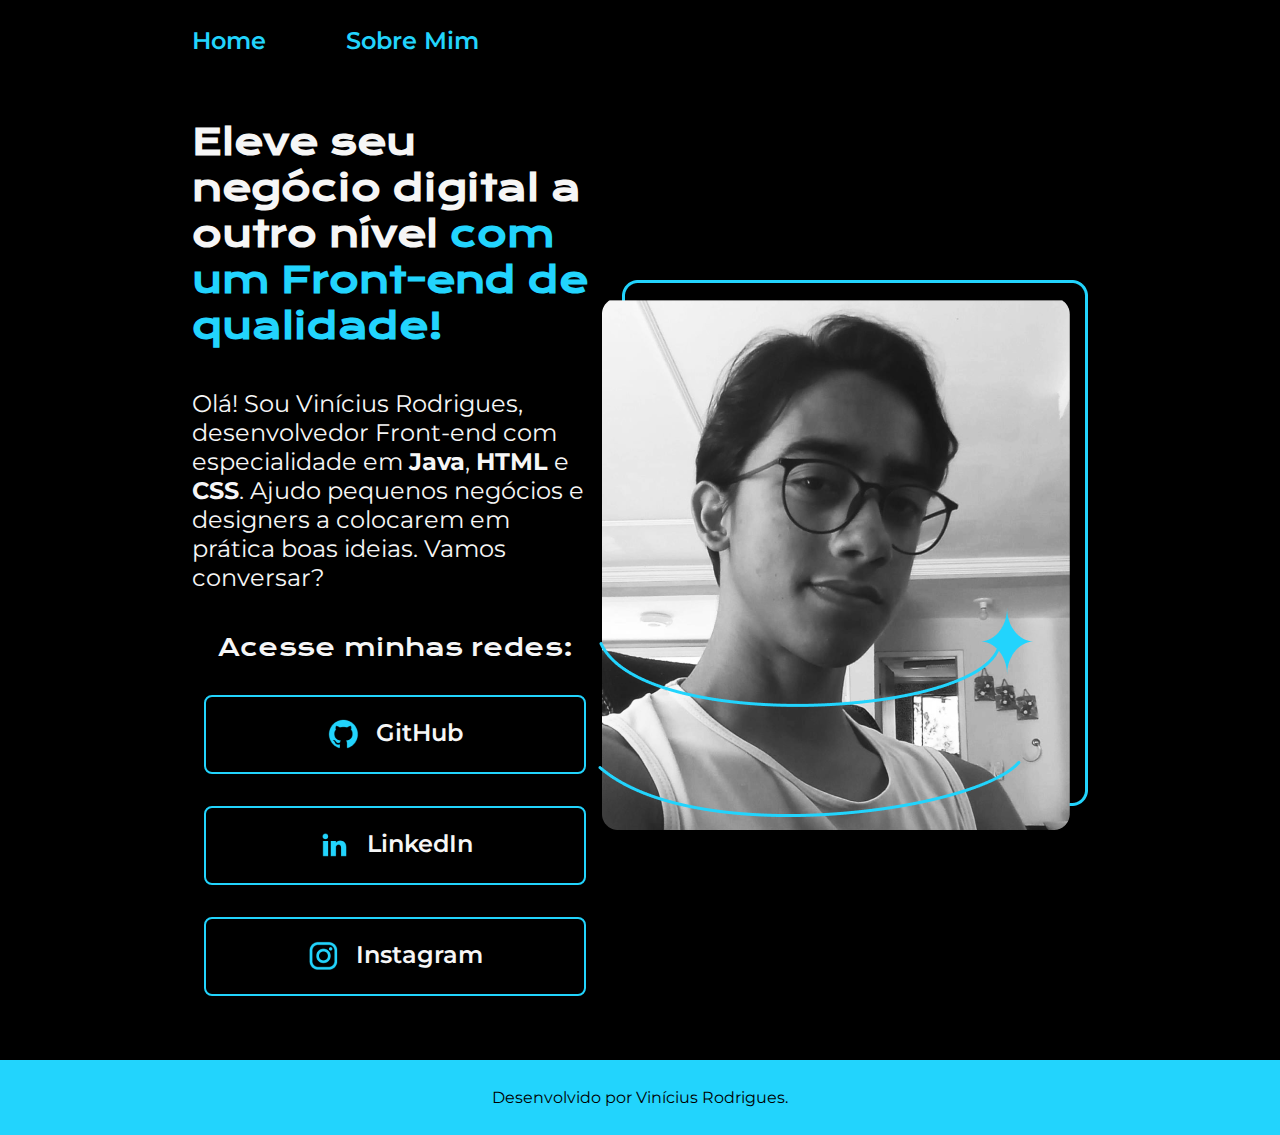
<file: index.html>
<!DOCTYPE html>
<html lang="pt-br">
<head>
    <meta charset="UTF-8">
    <meta http-equiv="X-UA-Compatible" content="IE=edge">
    <meta name="viewport" content="width=device-width, initial-scale=1.0">
    <title>Portfolio</title>
    <link rel="stylesheet" href="./styles/style.css">
</head>
<body>
    <header class="cabecalho">
        <nav class="cabecalho__menu">
            <a class="cabecalho__menu__link" href="index.html">Home</a>
            <a class="cabecalho__menu__link" href="about.html">Sobre Mim</a>
        </nav>
    </header>
    <main class="apresentacao">
        <section class="apresentacao__conteudo">
            <h1 class="apresentacao__conteudo__titulo">
                Eleve seu negócio digital a outro nível <strong class="titulo-destaque"> com um Front-end de qualidade!</strong>
            </h1>
            <p class="apresentacao__conteudo__texto">
                Olá! Sou Vinícius Rodrigues, desenvolvedor Front-end com especialidade em <strong id="hoverJava">Java</strong>, <strong id="hoverHTML">HTML</strong> e <strong id="hoverCSS">CSS</strong>. Ajudo pequenos negócios e designers a colocarem em prática boas ideias. Vamos conversar?
            </p>
            <div class="apresentacao__links">
                <h2 class="apresentacao__links__subtitulo">
                    Acesse minhas redes: 
                </h2>
                <a class="apresentacao__links__botao" href="https://github.com/viniciusvill">
                    <img src="./assets/github.png">
                    GitHub
                </a>
                <a class="apresentacao__links__botao" href="https://www.linkedin.com/in/vin%C3%ADcius-rodrigues-albuquerque-210924238/">
                    <img src="./assets/linkedin.png">
                    LinkedIn
                </a>
                <a class="apresentacao__links__botao" href="https://instagram.com/viniciusvill200">
                    <img src="./assets/instagram.png">
                    Instagram
                </a>
            </div>
        </section>
        <section class="imagem">
            <img src="./assets/imagem.png" alt="foto do Vinicius">
        </section>
    </main>
    <footer class="rodape">
        <p>Desenvolvido por Vinícius Rodrigues.</p>
    </footer>
</body>
</html>
</file>
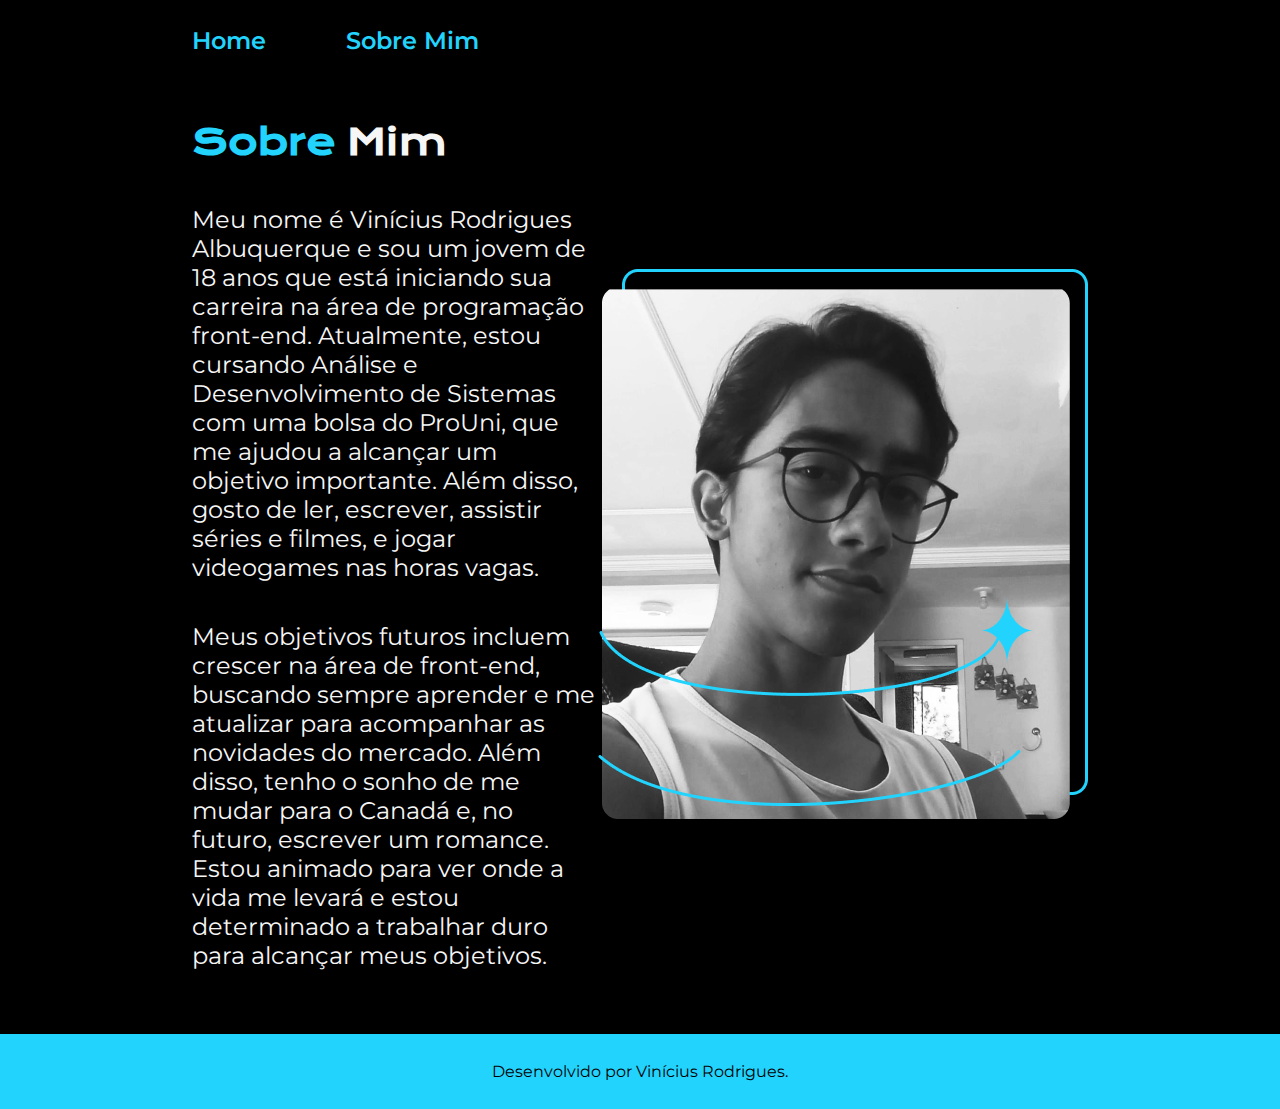
<file: about.html>
<!DOCTYPE html>
<html lang="pt-br">
<head>
    <meta charset="UTF-8">
    <meta http-equiv="X-UA-Compatible" content="IE=edge">
    <meta name="viewport" content="width=device-width, initial-scale=1.0">
    <title>Sobre Mim</title>
    <link rel="stylesheet" href="./styles/style.css">
</head>
<body>
    <header class="cabecalho">
        <nav class="cabecalho__menu">
            <a class="cabecalho__menu__link" href="index.html">Home</a>
            <a class="cabecalho__menu__link" href="about.html">Sobre Mim</a>
        </nav>
    </header>
    <main class="apresentacao">
        <section class="apresentacao__conteudo">
            <h1 class="apresentacao__conteudo__titulo"><strong class="titulo-destaque">Sobre</strong> Mim</h1>
            <p class="apresentacao__conteudo__texto">
                Meu nome é Vinícius Rodrigues Albuquerque e sou um jovem de 18 anos que está iniciando sua carreira na área de programação front-end. Atualmente, estou cursando Análise e Desenvolvimento de Sistemas com uma bolsa do ProUni, que me ajudou a alcançar um objetivo importante. Além disso, gosto de ler, escrever, assistir séries e filmes, e jogar videogames nas horas vagas.
            </p>
            <p class="apresentacao__conteudo__texto">
                Meus objetivos futuros incluem crescer na área de front-end, buscando sempre aprender e me atualizar para acompanhar as novidades do mercado. Além disso, tenho o sonho de me mudar para o Canadá e, no futuro, escrever um romance. Estou animado para ver onde a vida me levará e estou determinado a trabalhar duro para alcançar meus objetivos.
            </p>
        </section>
        <img src="./assets/imagem.png" alt="foto do Vinicius">
    </main>
    <footer class="rodape">
        <p>Desenvolvido por Vinícius Rodrigues.</p>
    </footer>
</body>
</html>
</file>
<file: styles/style.css>
@import url('https://fonts.googleapis.com/css2?family=Krona+One&family=Montserrat:wght@400;600&display=swap');

:root {
    --cor-primaria: #000000;
    --cor-secundaria: #f6f6f6;
    --cor-terciaria: #22D4FD;
    --cor-quatiaria: #2267fd;
    --cor-hover-botao: #272727;

    --fonte-primaria: 'Krona One', sans-serif;
    --fonte-secundaria: 'Montserrat', sans-serif;
}

* {
    margin: 0;
    padding: 0;
}

body {
    box-sizing: border-box;
    background-color: var(--cor-primaria);
    color: var(--cor-secundaria);
}

.cabecalho {
    padding: 2% 0% 0% 15%;
}

.cabecalho__menu {
    display: flex;
    gap: 80px;
}

.cabecalho__menu__link {
    font-family: var(--fonte-secundaria);
    font-size: 24px;
    font-weight: 600;
    color: var(--cor-terciaria);
    text-decoration: none;
}

.cabecalho__menu__link:hover {
    color: var(--cor-quatiaria);
}

.apresentacao {
    padding: 5% 15%;
    display: flex;
    align-items: center;
    justify-content: space-between;
}

.apresentacao__conteudo {
    width: 615px;
    display: flex;
    flex-direction: column;
    gap: 40px;
}

.titulo-destaque{
    color: var(--cor-terciaria);
}

.titulo-destaque:hover {
    color: var(--cor-quatiaria);
}

.apresentacao__conteudo__titulo {
    font-size: 36px;
    font-family: var(--fonte-primaria);
    
}

#hoverJava:hover {
    color: #fd2222;
}

#hoverHTML:hover {
    color: #fd9722;
}

#hoverCSS:hover {
    color: #2297fd;
}

.apresentacao__conteudo__texto {
    font-size: 24px;
    font-family: var(--fonte-secundaria);
    
}

.apresentacao__links {
    display: flex;
    flex-direction: column;
    justify-content: space-between;
    align-items: center;
    gap: 32px;
}

.apresentacao__links__subtitulo {
    font-family: var(--fonte-primaria);
    font-weight: 400;
    font-size: 24px;
}

.apresentacao__links__botao {
    display: flex;
    justify-content: center;
    gap: 16px;
    color: var(--cor-secundaria);
    font-size: 24px;
    font-weight: 600;
    width: 378px;
    text-align: center;
    border: 2px solid var(--cor-terciaria);
    border-radius: 8px;
    padding: 21.5px 0;
    font-family: var(--fonte-secundaria);
    text-decoration: none;
}

.apresentacao__links__botao:hover {
    background-color: var(--cor-hover-botao);
    border-color: var(--cor-quatiaria);
}

.rodape {
    padding: 28px;
    color:var(--cor-primaria);
    background-color: var(--cor-terciaria);
    text-align: center;
    font-family: var(--fonte-secundaria);
    font-weight: 400;
}

.rodape:hover{
    background-color: var(--cor-quatiaria);
}
</file>
